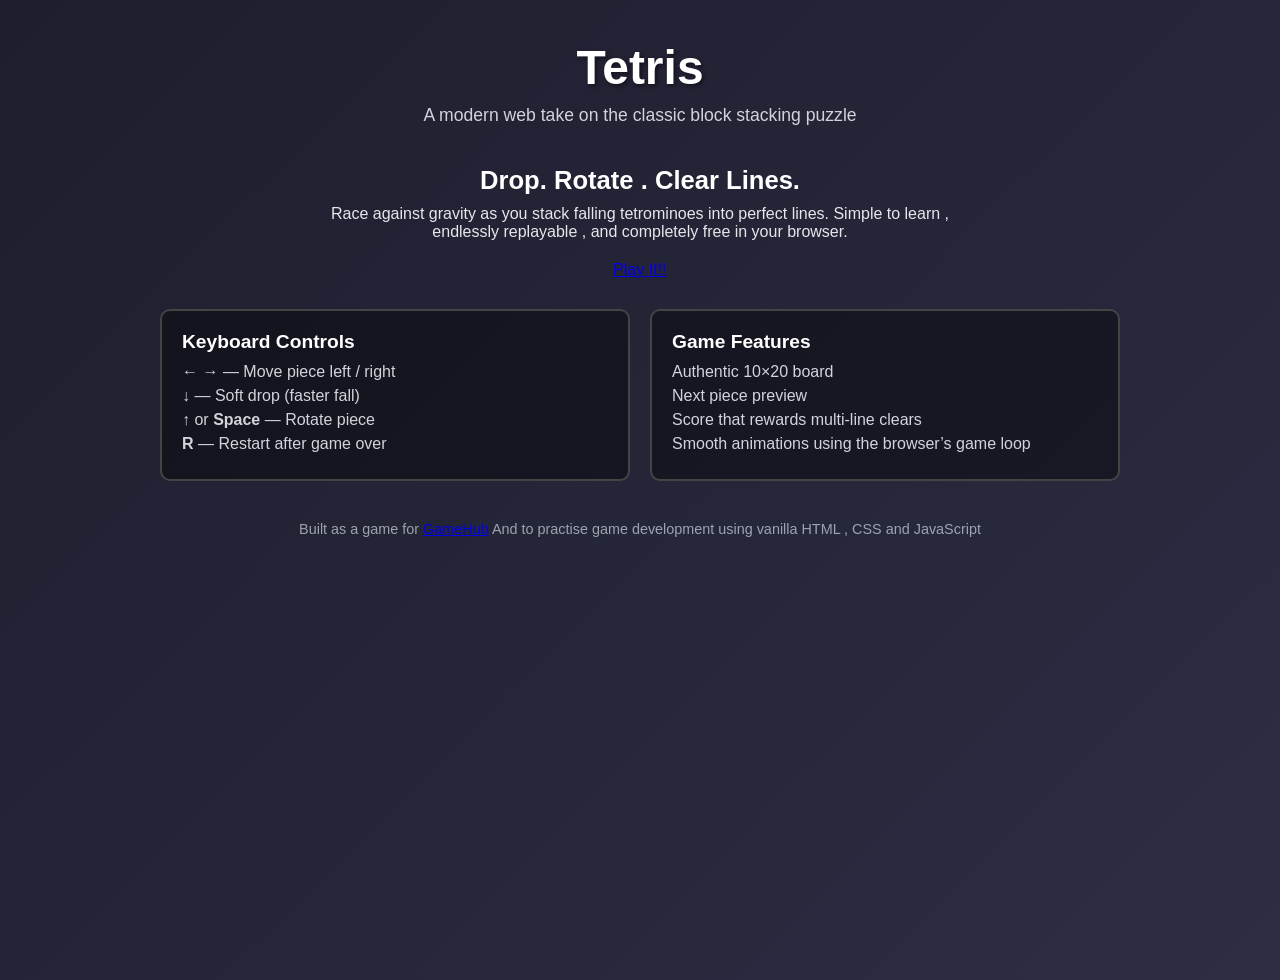
<file: games/tetris/index.html>
<!DOCTYPE HTML>
<html lang="en">
    <head>
        <meta charset="UTF-8" />
    <meta name="viewport" content="width=device-width, initial-scale=1.0" />
    <title>Tetris - GameHub</title>
    <link rel="stylesheet" href="style.css"/>
    </head>
    <body>
        <div class="landing-container">
            <header class="landing-header">
                <h1 class="landing-title">Tetris</h1>
                <p class="landing-tagline">
                    A modern web take on the classic block stacking puzzle
                </p>
            </header>

            <main class="landing-main">
                <section class="landing-highlight">
                    <h2>Drop. Rotate . Clear Lines.</h2>
                     <p>
                        Race against gravity as you stack falling tetrominoes into perfect
                        lines. Simple to learn , endlessly replayable , and completely free in your browser.
                     </p>                
                     <a href="game.html" class="play-button">Play It!!</a>
                </section>

                <section class="landing-details">
                    <div class="landing-card">
                        <h3>
                            Keyboard Controls
                        </h3>
                        <ul>
                          <li><strong>← →</strong> &mdash; Move piece left / right</li>
              <li><strong>↓</strong> &mdash; Soft drop (faster fall)</li>
              <li>
                <strong>↑</strong> or <strong>Space</strong> &mdash; Rotate
                piece
              </li>
              <li><strong>R</strong> &mdash; Restart after game over</li>
                        </ul>
                    </div>

                    <div class="landing-card">
                        <h3>Game Features</h3>
                        <ul>
              <li>Authentic 10×20 board</li>
              <li>Next piece preview</li>
              <li>Score that rewards multi‑line clears</li>
              <li>Smooth animations using the browser’s game loop</li>
                        </ul>           
                    </div>
                </section>
             </main>

             <footer class="landing-footer">
                <p>
                    Built as a game for <a href="https://sudarshanthecoder.github.io/GameHub/">GameHub</a> And to practise game development using vanilla HTML , CSS and JavaScript
                </p>
             </footer>
        </div>
    </body>
</html>
</file>
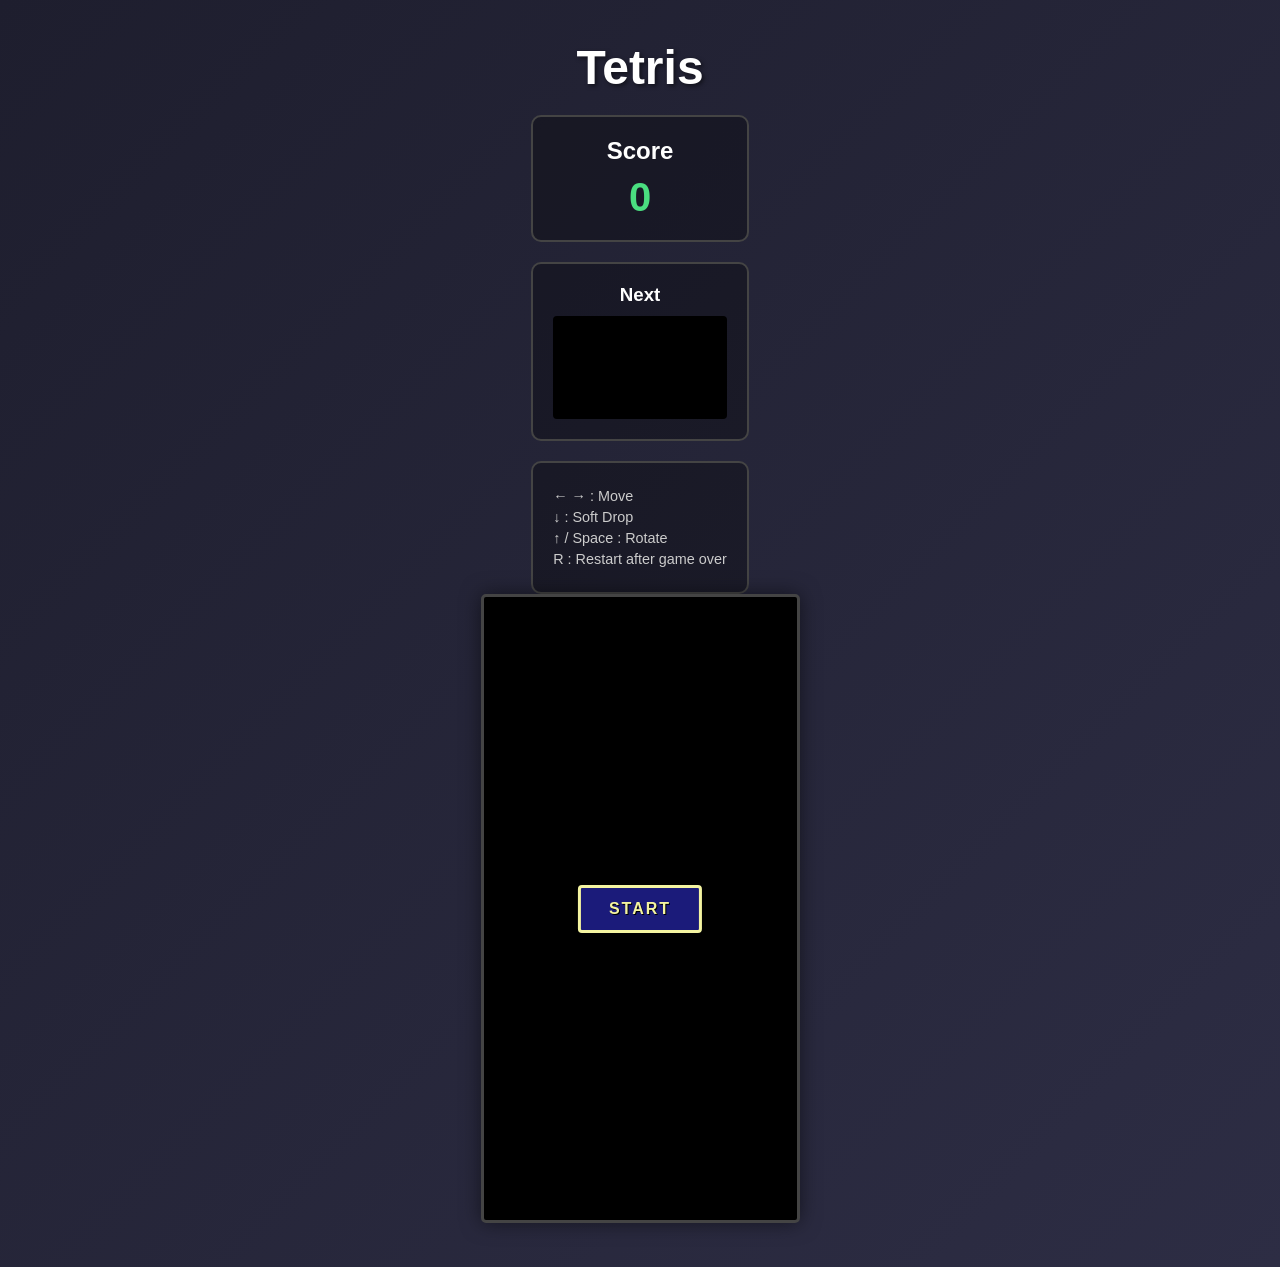
<file: games/tetris/game.html>
<!DOCTYPE html>
<html lang="en">
    <head>
    <meta charset="UTF-8" />
    <meta name="viewport" content="width=device-width, initial-scale=1.0" />
    <title>Tetris - Play</title>
    <link rel="stylesheet" href="style.css" />
    </head>
    <body>
        <div class="container">
            <h1>Tetris</h1>
            <div class="game-wrapper">
                <div class="game-info">
                    <div class="score-section">
                        <h2>Score</h2>
                        <div id="score">0</div>
                    </div>
                    <div class="next-section">
                        <h3>Next</h3>
                        <div id="next-piece" class="next-board"></div>
                    </div>
                    <div class="controls-section">
            <p>← → : Move</p>
            <p>↓ : Soft Drop</p>
            <p>↑ / Space : Rotate</p>
            <p>R : Restart after game over</p>
                    </div>
                </div>
            </div>
            <div class="board-container">
                <div id="game-board" class="game-board"></div>
                <button  id="start-button" class="start-button">START</button>
            </div>
        </div>
        <div id="game-over" class="game-over hidden">
            <h2>Game Over</h2>
            <p>Press R to restart</p>
        </div>
        <script src="game.js"></script>
    </body>
</html>
</file>
<file: games/tetris/style.css>
*{
    margin:0;
    padding:0;
    box-sizing:0;
}

body{
    font-family: Arial , sans-serif;
    background: linear-gradient(135deg , #1e1e2e 0% , #2d2d44 100%);
    color: #ffffff;
    min-height: 100vh;
    padding: 40px 20px;
}

.container{
    text-align: center;
}

/* Landing Page Layout*/
.landing-container{
    max-width : 960px;
    margin: 0 auto;
    display : flex;
    flex-direction: column;
    gap: 40px;
}

.landing-header{
    text-align: center;
}

.landing-title{
    font-size: 3rem;
    margin-bottom: 10px;
    text-shadow : 2px 2px 4px rgba(0 , 0 , 0 , 0.5);
}

.landing-tagline{
    font-size: 1.1rem;
    color: #d1d5db;
}

.landing-main{
     display:flex;
     flex-direction:column;
     gap: 30px;
}

.landing-highlight{
    text-align: center;
}

.landing-highlight h2{
    font-size: 1.6rem;
    margin-bottom : 10px;
}

.landing-highlight p{
    max-width: 640px;
    margin: 0 auto 20px auto;
    color: #e5e7eb;
}

.play-bottom{
    display: inline-block;
    padding: 14px 40px;
    font-size: 1rem;
    font-weight: bold;
    letter-spacing: 2px;
    border-radius: 999px;
    border: 3px solid #f4f4a1;
    cursor: pointer;
    background: #1b1b7a;
    color: #f4f4a1;
    box-shadow: 0 0 0 2px #000, 0 4px 0 #000;
    text-shadow: 1px 1px 0 #000 ;
    text-decoration: none;
    text-transform: uppercase;
}

.play-button:hover {
    background: #22228f;
}

.play-button:active{
    transform: translateY(2px);
    box-shadow: 0 0 0 2px #000, 0 2px 0 #000;
}

.landing-details{
    display: grid;
    grid-template-columns:repeat(2, minmax(0,1fr));
    gap:20px;
}

.landing-card{
    background:rgba(0,0,0,0.4);
    border-radius: 10px;
    border: 2px solid #444;
    padding:20px;
}

.landing-card h3{
    margin-bottom: 10px;
    font-size: 1.2rem;
}

.landing-card ul{
    list-style:none;
}

.landing-card li{
    margin-bottom:6px;
    color: #d1d5db;
}

.landing-footer{
    text-align:center;
    font-size: 0.9rem;
    color: #9ca3af;
}

h1{
    font-size: 3em;
    margin-bottom: 20px;
    text-shadow: 2px 2px 4px rgba(0 , 0 , 0 , 0.5);
}

.game-wrapper{
    display:flex;
    gap:30px;
    justify-content: center;
    align-items: flex-start;
    flex-wrap: wrap;
}

.board-container{
    position:relative;
    display: inline-block;
}

.start-button{
    position:absolute;
    top:50%;
    left:50%;
    transform: translate(-50% , -50%);
    padding: 12px 28px;
    font-size: 1rem;
    font-weight: bold;
    letter-spacing:2px;
    border-radius: 4px;
    border:3px solid #f4f4a1;
    cursor:pointer;
    background: #1b1b7a;
    color:#f4f4a1;
    box-shadow: 0 0 0 2px #000, 0 4px 0 #000;
    text-shadow: 1px 1px 0 #000;
}
.start-button:hover{
    background:#22228f;
}
.start-button:active{
    transform:translate(-50%, -48%);
    box-shadow: 0 0 0 2px #000, 0 2px 0 #000;
}

.game-info{
    display:flex;
    flex-direction:column;
    gap:20px;
}

.score-section{
    background: rgba(0,0,0,0.3);
    padding:20px;
    border-radius: 10px;
    border: 2px solid #444;
}

.score-section h2{
    font-size: 1.5em;
    margin-bottom: 10px;
}

#score{
    font-size:2.5em;
    font-weight:bold;
    color:#4ade80;
}

.controls-section{
    background: rgba(0,0,0,0.3);
    padding: 20px;
    border-radius: 10px;
    border: 2px solid #444;
    text-align: left;
}

.controls-section h3{
    margin-bottom: 10px;
    font-size:1.2em;
}

.controls-section p{
    margin: 5px 0;
    font-size: 0.9em;
    color: #ccc;
}

.next-section{
    background: rgba(0,0,0,0.3);
    padding: 20px;
    border-radius: 10px;
    border: 2px solid #444;
}

.next-board {
    margin-top: 10px;
    display:grid;
    grid-template-columns: repeat(4 , 24px);
    grid-template-rows: repeat(4,24px);
    gap: 1px;
    background: #000;
    padding: 2px;
    border-radius: 4px;
}

.game-board{
    display:grid;
    grid-template-columns: repeat(10,30px);
    grid-template-rows: repeat(20,30px);
    gap:1px;
    background: #000;
    padding: 2px;
    border:3px solid #444;
    border-radius: 5px;
    box-shadow: 0 0 20px rgba(0,0,0,0.5);
}

.cell{
    width: 30px;
    height:30px;
    background: #1a1a1a;
    border: 1px solid #333;
}

.cell-filled{
    border: 1px solid rgba(255,255,255,0.3);
}

.cell.I { background: #00f0f0; }
.cell.O { background: #f0f000; }
.cell.T { background: #a000f0; }
.cell.S { background: #00f000; }
.cell.Z { background: #f00000; }
.cell.J { background: #0000f0; }
.cell.L { background: #f0a000; }

.game-over{
    position:fixed;
    top :50%;
    left:50%;
    transform:translate(-50%, -50%);
    background: 40px;
    border-radius: 10px;
    border: 3px solid #f00000;
    z-index: 1000;
}

.game-over.hidden{
    display:none;
}

.game-over h2{
    font-size:2.5em;
    color: #f00000;
    margin-bottom: 20px;
}

.game-over p{
    font-size: 1.2em;
    color: #fff;
}

@media (max-width: 768px){
    .game-wrapper {
        flex-direction:column;
        align-items:cennter;
    }

    h1{
        font-size: 2em;
    }
     
    .landing-details{
        grid-template-columns: 1fr;
    }
}
</file>
